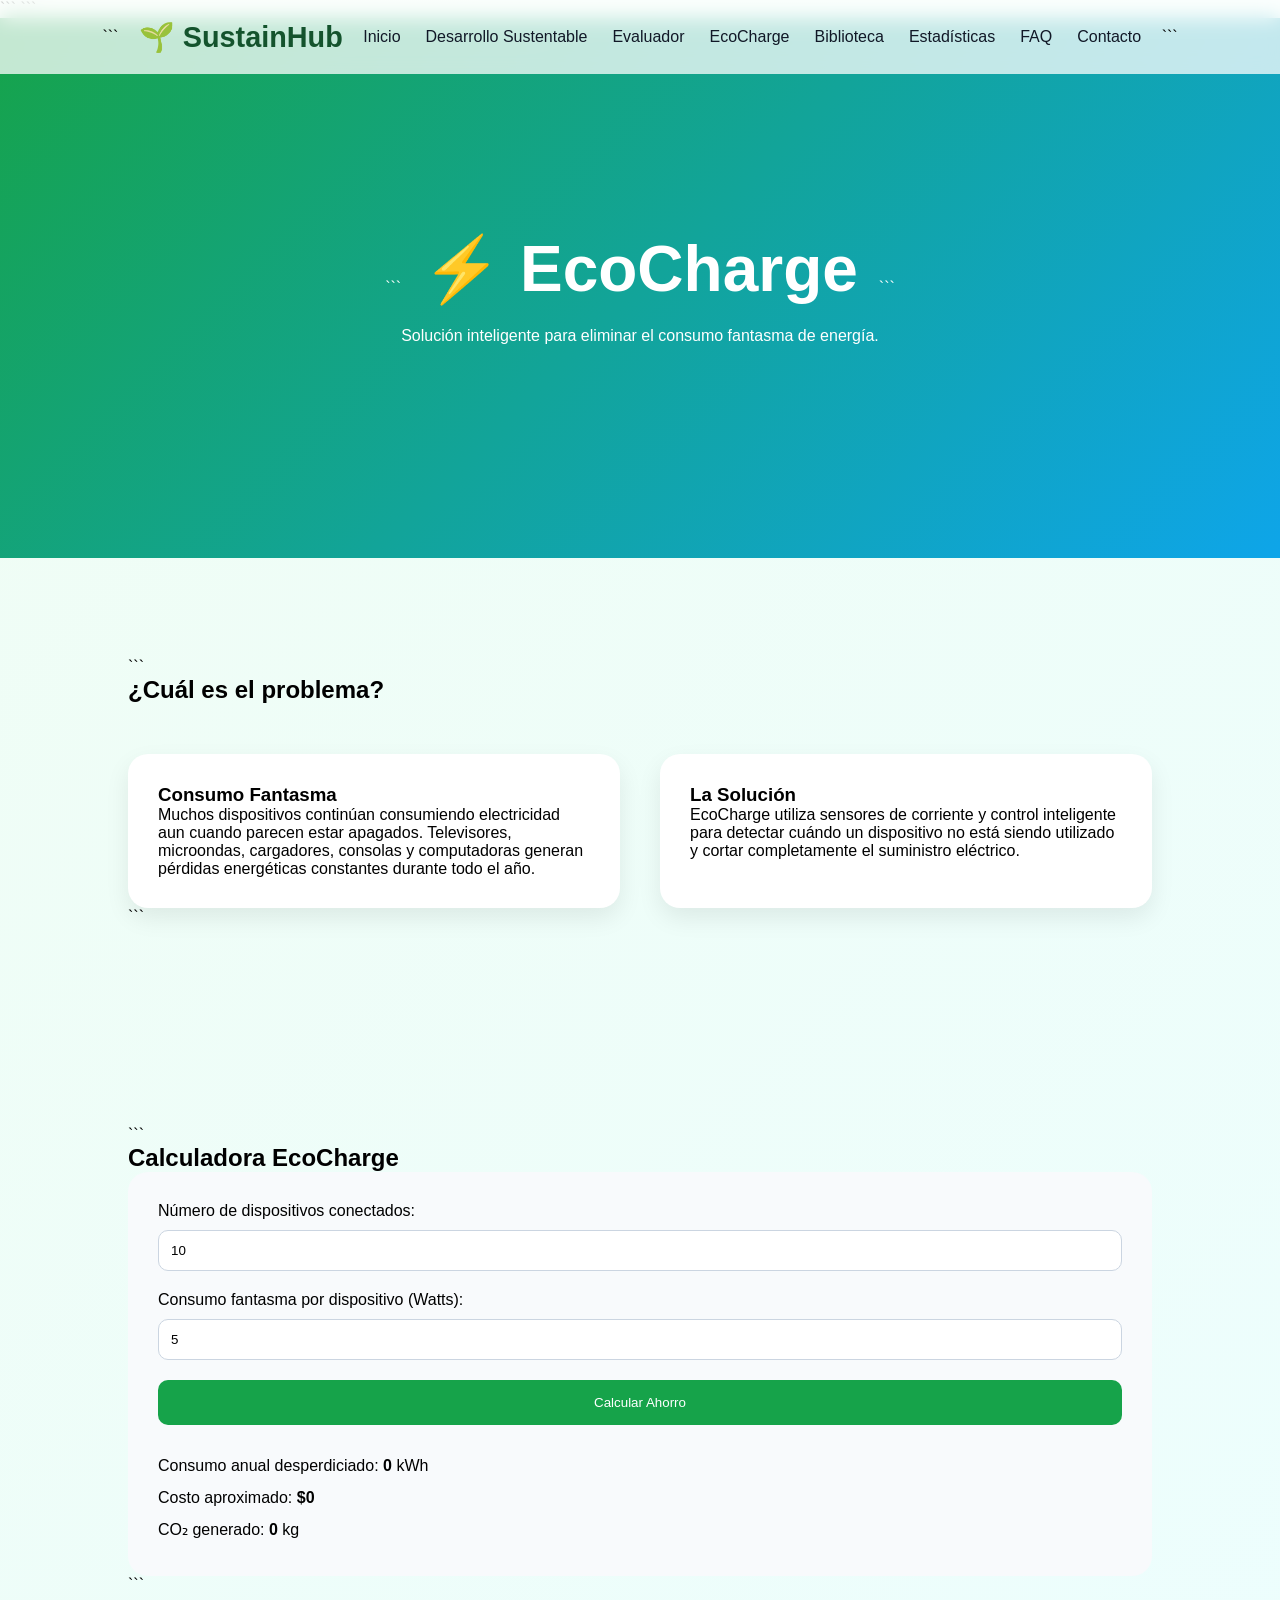
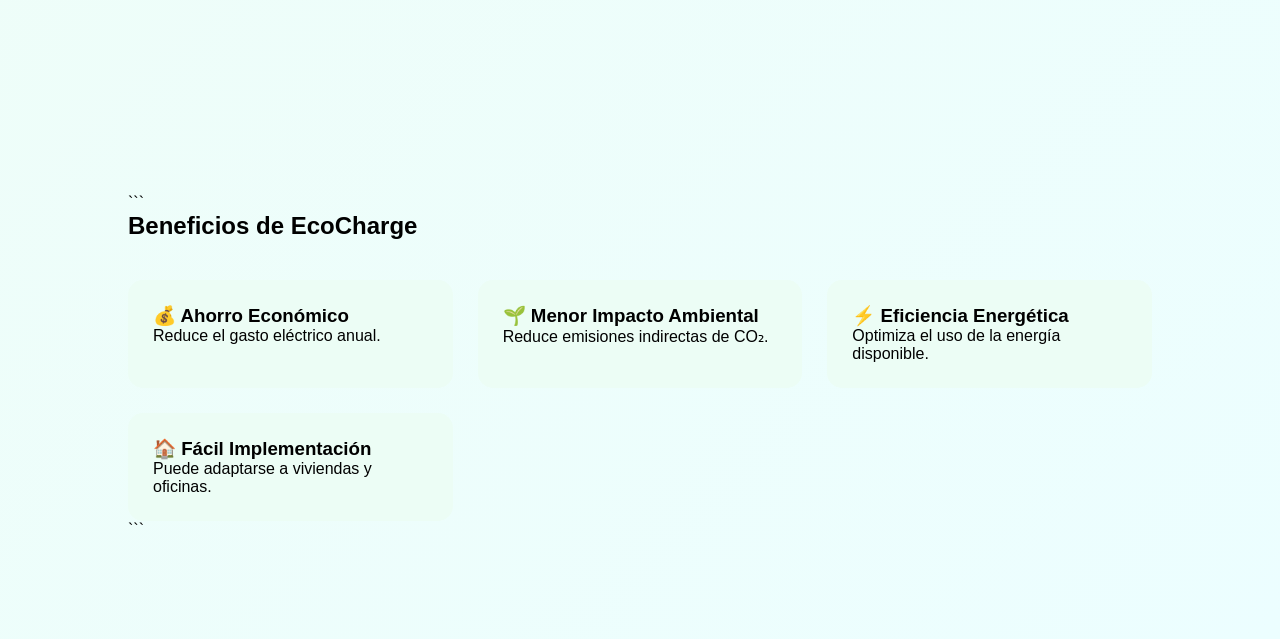
<file: ecocharge.html>
<!DOCTYPE html>

<html lang="es">
<head>
    <meta charset="UTF-8">
    <meta name="viewport" content="width=device-width, initial-scale=1.0">
    <title>EcoCharge | SustainHub</title>

```
<link rel="stylesheet" href="style.css">

<style>

    .page-hero{
        min-height:60vh;
        background:linear-gradient(135deg,#16a34a,#0ea5e9);
        color:white;

        display:flex;
        align-items:center;
        justify-content:center;
        text-align:center;

        padding:100px 20px;
    }

    .page-hero h1{
        font-size:4rem;
        margin-bottom:20px;
    }

    .page-section{
        padding:100px 10%;
    }

    .eco-grid{

        display:grid;

        grid-template-columns:
        repeat(auto-fit,minmax(350px,1fr));

        gap:40px;

        margin-top:50px;
    }

    .card{

        background:white;

        padding:30px;

        border-radius:20px;

        box-shadow:
        0 10px 25px rgba(0,0,0,.08);
    }

    .calculator{

        background:#f8fafc;

        padding:30px;

        border-radius:20px;
    }

    .calculator input{

        width:100%;

        padding:12px;

        margin-top:10px;
        margin-bottom:20px;

        border:1px solid #cbd5e1;

        border-radius:10px;
    }

    .calculator button{

        width:100%;

        padding:15px;

        background:#16a34a;

        color:white;

        border:none;

        border-radius:10px;

        cursor:pointer;
    }

    .results{

        margin-top:25px;

        line-height:2;
    }

    .benefits{

        display:grid;

        grid-template-columns:
        repeat(auto-fit,minmax(250px,1fr));

        gap:25px;

        margin-top:40px;
    }

    .benefit{

        background:#ecfdf5;

        padding:25px;

        border-radius:15px;
    }

</style>
```

</head>

<body>

<nav class="navbar">

```
<div class="logo">
    🌱 SustainHub
</div>

<ul class="nav-links">
    <li><a href="index.html">Inicio</a></li>
    <li><a href="desarrollo.html">Desarrollo Sustentable</a></li>
    <li><a href="evaluador.html">Evaluador</a></li>
    <li><a href="ecocharge.html">EcoCharge</a></li>
    <li><a href="biblioteca.html">Biblioteca</a></li>
    <li><a href="estadisticas.html">Estadísticas</a></li>
    <li><a href="faq.html">FAQ</a></li>
    <li><a href="contacto.html">Contacto</a></li>
</ul>
```

</nav>

<section class="page-hero">

```
<div>

    <h1>⚡ EcoCharge</h1>

    <p>
        Solución inteligente para eliminar el consumo fantasma de energía.
    </p>

</div>
```

</section>

<section class="page-section">

```
<h2>¿Cuál es el problema?</h2>

<div class="eco-grid">

    <div class="card">

        <h3>Consumo Fantasma</h3>

        <p>
            Muchos dispositivos continúan consumiendo electricidad aun cuando parecen estar apagados.
            Televisores, microondas, cargadores, consolas y computadoras generan pérdidas energéticas
            constantes durante todo el año.
        </p>

    </div>

    <div class="card">

        <h3>La Solución</h3>

        <p>
            EcoCharge utiliza sensores de corriente y control inteligente para detectar cuándo un dispositivo
            no está siendo utilizado y cortar completamente el suministro eléctrico.
        </p>

    </div>

</div>
```

</section>

<section class="page-section">

```
<h2>Calculadora EcoCharge</h2>

<div class="calculator">

    <label>
        Número de dispositivos conectados:
    </label>

    <input type="number" id="devices" value="10">

    <label>
        Consumo fantasma por dispositivo (Watts):
    </label>

    <input type="number" id="watts" value="5">

    <button onclick="calculateEcoCharge()">
        Calcular Ahorro
    </button>

    <div class="results">

        <p>
            Consumo anual desperdiciado:
            <strong id="kwhResult">0</strong> kWh
        </p>

        <p>
            Costo aproximado:
            <strong>$<span id="moneyResult">0</span></strong>
        </p>

        <p>
            CO₂ generado:
            <strong id="co2Result">0</strong> kg
        </p>

    </div>

</div>
```

</section>

<section class="page-section">

```
<h2>Beneficios de EcoCharge</h2>

<div class="benefits">

    <div class="benefit">
        <h3>💰 Ahorro Económico</h3>
        <p>Reduce el gasto eléctrico anual.</p>
    </div>

    <div class="benefit">
        <h3>🌱 Menor Impacto Ambiental</h3>
        <p>Reduce emisiones indirectas de CO₂.</p>
    </div>

    <div class="benefit">
        <h3>⚡ Eficiencia Energética</h3>
        <p>Optimiza el uso de la energía disponible.</p>
    </div>

    <div class="benefit">
        <h3>🏠 Fácil Implementación</h3>
        <p>Puede adaptarse a viviendas y oficinas.</p>
    </div>

</div>
```

</section>

<script>

function calculateEcoCharge(){

    let devices =
    Number(document.getElementById("devices").value);

    let watts =
    Number(document.getElementById("watts").value);

    let annualKwh =
    (devices * watts * 24 * 365) / 1000;

    let annualCost =
    annualKwh * 2.5;

    let annualCo2 =
    annualKwh * 0.4;

    document.getElementById("kwhResult")
    .innerText = annualKwh.toFixed(2);

    document.getElementById("moneyResult")
    .innerText = annualCost.toFixed(2);

    document.getElementById("co2Result")
    .innerText = annualCo2.toFixed(2);
}

</script>

</body>
</html>
</file>
<file: style.css>
:root{
    --primary:#14532d;
    --secondary:#38bdf8;
    --dark:#0f172a;
    --light:#f8fafc;
    --card:rgba(255,255,255,0.15);
}

*{
    margin:0;
    padding:0;
    box-sizing:border-box;
    font-family:'Poppins',sans-serif;
}

html{
    scroll-behavior:smooth;
}

body{

    font-family: 'Poppins', sans-serif;

    background:
    linear-gradient(
        135deg,
        #f0fdf4,
        #ecfeff
    );

    margin:0;
}

.navbar{
    position:fixed;
    width:100%;
    top:0;
    z-index:1000;

    display:flex;
    justify-content:space-between;
    align-items:center;

    padding:20px 8%;

    backdrop-filter:blur(10px);
    background:rgba(255,255,255,.75);
}

.logo{
    font-size:1.8rem;
    font-weight:700;
    color:var(--primary);
}

.nav-links{
    display:flex;
    gap:25px;
    list-style:none;
}

.nav-links a{
    text-decoration:none;
    color:#111827;
    font-weight:500;
}

.hero{

    min-height:100vh;

    display:flex;
    justify-content:center;
    align-items:center;
    text-align:center;

    position:relative;
    overflow:hidden;

    background:
    radial-gradient(circle at top left,#34d399 0%,transparent 35%),
    radial-gradient(circle at bottom right,#38bdf8 0%,transparent 35%),
    linear-gradient(
    135deg,
    #052e16,
    #14532d,
    #0f172a
    );

    color:white;
}

.hero::before{

    content:"";

    position:absolute;

    width:700px;
    height:700px;

    background:
    rgba(255,255,255,.05);

    border-radius:50%;

    top:-250px;
    right:-250px;

    filter:blur(40px);
}

.hero::after{

    content:"";

    position:absolute;

    width:500px;
    height:500px;

    background:
    rgba(14,165,233,.15);

    border-radius:50%;

    bottom:-200px;
    left:-200px;

    filter:blur(40px);
}

.hero-content{

    max-width:900px;

    position:relative;
    z-index:2;
}

.hero h1{

    font-size:6rem;

    font-weight:700;

    margin-bottom:20px;

    text-shadow:
    0 0 25px rgba(255,255,255,.25);
}

.hero p{

    font-size:1.4rem;

    max-width:960px;

    margin:auto;

    margin-bottom:35px;

    opacity:.95;
}

.hero-buttons button{

    padding:16px 40px;

    border:none;

    border-radius:50px;

    font-size:1rem;

    font-weight:600;

    cursor:pointer;

    background:white;

    color:#14532d;
}

.hero-buttons button:hover{

    transform:translateY(-5px);

    box-shadow:
    0 15px 35px rgba(0,0,0,.3);
}

.secondary{

    background:rgba(255,255,255,.08);

    backdrop-filter:blur(10px);

    border:2px solid rgba(255,255,255,.3);

    color:white;
}

.stats-row{
    margin-top:60px;

    display:flex;
    justify-content:center;
    gap:30px;
    flex-wrap:wrap;
}

.hero-stat{

    background:
    rgba(255,255,255,.08);

    backdrop-filter:blur(20px);

    border:
    1px solid rgba(255,255,255,.15);

    padding:25px;

    border-radius:25px;

    min-width:200px;

    transition:.3s;
}
.hero-buttons{
    margin-top:30px;
}

.stats-row{
    margin-top:60px;

    display:flex;
    justify-content:center;
    gap:30px;
    flex-wrap:wrap;
}

.hero-stat{
    background:rgba(255,255,255,.15);

    backdrop-filter:blur(10px);

    padding:20px;

    border-radius:20px;

    min-width:180px;

    transition:.3s;
}

.hero-stat:hover{
    transform:translateY(-8px);
}

.hero-stat h2{
    font-size:2rem;
    margin-bottom:10px;
}

.hero-stat p{
    font-size:.95rem;
}

/* DASHBOARD */

.dashboard{
    padding:120px 10%;
    background:#f8fafc;
}

.section-title{
    text-align:center;
    margin-bottom:60px;
}

.section-title h2{
    font-size:2.8rem;
    margin-bottom:15px;
    color:#0f172a;
}

.section-title p{
    color:#64748b;
    font-size:1.1rem;
}

.dashboard-grid{

    display:grid;

    grid-template-columns:
    repeat(auto-fit,minmax(280px,1fr));

    gap:30px;
}

.dashboard-card{

    background:white;

    border-radius:25px;

    padding:35px;

    text-align:center;

    box-shadow:
    0 10px 25px rgba(0,0,0,.08);

    transition:.35s;
}

.dashboard-card:hover{

    transform:
    translateY(-12px);

    box-shadow:
    0 20px 40px rgba(0,0,0,.15);
}

.card-icon{

    font-size:3rem;

    margin-bottom:20px;
}

.dashboard-card h3{

    margin-bottom:15px;

    color:#0f172a;
}

.dashboard-card p{

    color:#64748b;

    margin-bottom:25px;

    line-height:1.6;
}

.dashboard-card button{

    background:#16a34a;

    color:white;

    border:none;

    padding:12px 25px;

    border-radius:50px;

    cursor:pointer;

    font-weight:600;

    transition:.3s;
}

.dashboard-card button:hover{

    background:#15803d;
}

/* ECOCHARGE */

.ecocharge{

    padding:120px 10%;

    background:white;
}

.ecocharge-container{

    display:grid;

    grid-template-columns:
    repeat(auto-fit,minmax(400px,1fr));

    gap:50px;

    align-items:center;
}

.badge{

    background:#dcfce7;

    color:#166534;

    padding:10px 18px;

    border-radius:30px;

    font-weight:600;

    display:inline-block;

    margin-bottom:20px;
}

.ecocharge-info h2{

    font-size:3rem;

    margin-bottom:10px;
}

.ecocharge-info h3{

    margin-bottom:20px;

    color:#0ea5e9;
}

.ecocharge-info p{

    margin-bottom:20px;

    line-height:1.8;
}

.ecocharge-info ul{

    list-style:none;
}

.ecocharge-info li{

    margin-bottom:15px;
}

.ecocharge-calculator{

    background:#f8fafc;

    padding:40px;

    border-radius:25px;

    box-shadow:
    0 15px 35px rgba(0,0,0,.08);
}

.ecocharge-calculator h3{

    margin-bottom:25px;
}

.ecocharge-calculator label{

    display:block;

    margin-top:15px;

    margin-bottom:10px;
}

.ecocharge-calculator input{

    width:100%;

    padding:12px;

    border:1px solid #cbd5e1;

    border-radius:10px;
}

.ecocharge-calculator button{

    width:100%;

    margin-top:25px;

    padding:15px;

    border:none;

    border-radius:10px;

    background:#16a34a;

    color:white;

    font-weight:600;

    cursor:pointer;
}

#eco-results{

    margin-top:30px;

    line-height:2;
}

/* SIMULADOR ENERGÉTICO */

.energy-simulator{

    padding:120px 10%;

    background:#f8fafc;
}

.simulator-container{

    display:grid;

    grid-template-columns:
    repeat(auto-fit,minmax(400px,1fr));

    gap:40px;

    margin-top:50px;
}

.simulator-form,
.simulator-results{

    background:white;

    padding:35px;

    border-radius:25px;

    box-shadow:
    0 15px 30px rgba(0,0,0,.08);
}

.simulator-form label{

    display:block;

    margin-top:15px;

    margin-bottom:8px;
}

.simulator-form input{

    width:100%;

    padding:12px;

    border:1px solid #cbd5e1;

    border-radius:10px;
}

.simulator-form button{

    margin-top:25px;

    width:100%;

    padding:15px;

    border:none;

    border-radius:12px;

    background:#0ea5e9;

    color:white;

    font-weight:600;

    cursor:pointer;
}

.result-card{

    background:#f1f5f9;

    padding:20px;

    border-radius:15px;

    margin-top:15px;
}

.result-card h4{

    margin-bottom:10px;
}

/* BIBLIOTECA */

.library{

    padding:120px 10%;

    background:white;
}

.library-search{

    text-align:center;

    margin:40px 0;
}

.library-search input{

    width:100%;

    max-width:600px;

    padding:15px;

    border-radius:15px;

    border:1px solid #cbd5e1;

    font-size:1rem;
}

.library-grid{

    display:grid;

    grid-template-columns:
    repeat(auto-fit,minmax(280px,1fr));

    gap:25px;
}

.library-card{

    background:#f8fafc;

    padding:30px;

    border-radius:20px;

    transition:.3s;

    border:1px solid #e2e8f0;
}

.library-card:hover{

    transform:translateY(-8px);

    box-shadow:
    0 15px 30px rgba(0,0,0,.08);
}

.library-card h3{

    margin-bottom:15px;

    color:#16a34a;
}

.library-card p{

    color:#64748b;

    line-height:1.6;
}

/* BANCO DE IDEAS */

.ideas{

    padding:120px 10%;

    background:#f8fafc;
}

.filter-buttons{

    text-align:center;

    margin:40px 0;
}

.filter-buttons button{

    margin:10px;

    padding:12px 20px;

    border:none;

    border-radius:30px;

    cursor:pointer;

    background:#16a34a;

    color:white;

    font-weight:600;
}

.ideas-grid{

    display:grid;

    grid-template-columns:
    repeat(auto-fit,minmax(300px,1fr));

    gap:25px;
}

.idea-card{

    background:white;

    padding:30px;

    border-radius:20px;

    box-shadow:
    0 10px 25px rgba(0,0,0,.08);

    transition:.3s;
}

.idea-card:hover{

    transform:translateY(-8px);
}

.idea-card h3{

    margin-bottom:15px;
}

.idea-card p{

    margin-bottom:20px;

    color:#64748b;
}

.idea-info{

    display:flex;

    flex-direction:column;

    gap:8px;
}

.idea-info span{

    background:#ecfdf5;

    padding:8px;

    border-radius:10px;

    color:#166534;
}

/* EVALUADOR */

.evaluator{

    padding:120px 10%;

    background:white;
}

.evaluator-container{

    display:grid;

    grid-template-columns:
    repeat(auto-fit,minmax(400px,1fr));

    gap:40px;

    margin-top:50px;
}

.evaluator-form,
.evaluator-results{

    background:#f8fafc;

    padding:35px;

    border-radius:25px;

    box-shadow:
    0 15px 35px rgba(0,0,0,.08);
}

.evaluator-form input[type="text"]{

    width:100%;

    padding:12px;

    margin-top:10px;

    margin-bottom:20px;

    border:1px solid #cbd5e1;

    border-radius:10px;
}

.checkbox-group{

    display:flex;

    flex-direction:column;

    gap:15px;

    margin-bottom:25px;
}

.evaluator-form button{

    width:100%;

    padding:15px;

    border:none;

    border-radius:12px;

    background:#16a34a;

    color:white;

    cursor:pointer;

    font-weight:600;
}

.evaluator-results{

    text-align:center;
}

#ecoScore{

    font-size:4rem;

    color:#16a34a;

    margin:20px 0;
}

.progress-bar{

    width:100%;

    height:25px;

    background:#e2e8f0;

    border-radius:20px;

    overflow:hidden;

    margin:20px 0;
}

#progressFill{

    width:0%;

    height:100%;

    background:#16a34a;

    transition:1s;
}

#recommendations{

    margin-top:25px;

    text-align:left;
}

/* ESTADÍSTICAS */

.statistics{

    padding:120px 10%;

    background:#f8fafc;
}

.charts-grid{

    display:grid;

    grid-template-columns:
    repeat(auto-fit,minmax(400px,1fr));

    gap:30px;

    margin-top:50px;
}

.chart-card{

    background:white;

    padding:30px;

    border-radius:20px;

    box-shadow:
    0 10px 25px rgba(0,0,0,.08);
}

.chart-card h3{

    margin-bottom:20px;

    text-align:center;
}

/* FAQ */

.faq{

    padding:120px 10%;

    background:white;
}

.faq-container{

    max-width:900px;

    margin:auto;
}

.faq-item{

    margin-bottom:20px;

    border-radius:15px;

    overflow:hidden;

    box-shadow:
    0 8px 20px rgba(0,0,0,.08);
}

.faq-question{

    width:100%;

    padding:20px;

    border:none;

    background:#16a34a;

    color:white;

    text-align:left;

    cursor:pointer;

    font-size:1rem;

    font-weight:600;
}

.faq-answer{

    max-height:0;

    overflow:hidden;

    background:white;

    transition:.4s;

    padding:0 20px;
}

.faq-answer.active{

    max-height:200px;

    padding:20px;
}
button{
    transition: all .3s ease;
}

button:hover{
    transform: translateY(-3px);
    box-shadow: 0 10px 20px rgba(0,0,0,.2);
}
.evaluator-form h3{

    margin-top:25px;
    margin-bottom:10px;

    color:#16a34a;
}

.evaluator-form input{

    width:100%;

    padding:12px;

    margin-bottom:12px;

    border-radius:10px;

    border:1px solid #cbd5e1;
}
.library-card:hover,
.idea-card:hover,
.chart-card:hover,
.evaluator-results:hover{

    transform:
    translateY(-10px)
    scale(1.02);

    transition:.4s;
}

/* ==========================================
   RESPONSIVE SUSTAINHUB
   PEGAR AL FINAL DEL CSS
========================================== */

/* Tablets */
@media screen and (max-width: 1024px){

    .hero h1{
        font-size:3.5rem;
    }

    .hero-content{
        width:90%;
        margin:auto;
    }

    .ecocharge-container,
    .simulator-container,
    .evaluator-container,
    .charts-grid{
        grid-template-columns:1fr;
    }

    .dashboard{
        padding:100px 5%;
    }

    .ecocharge,
    .energy-simulator,
    .library,
    .ideas,
    .evaluator,
    .statistics,
    .faq{
        padding:100px 5%;
    }

}

/* Celulares */
@media screen and (max-width: 768px){

    .navbar{

        flex-direction:column;
        padding:15px;
        gap:15px;
    }

    .nav-links{

        flex-direction:column;
        gap:15px;

        text-align:center;
    }

    .hero{

        padding:120px 20px 60px 20px;
    }

    .hero h1{

        font-size:2.3rem;
        line-height:1.2;
    }

    .hero p{

        font-size:1rem;
        padding:0 10px;
    }

    .hero-buttons{

        display:flex;
        flex-direction:column;
        align-items:center;
    }

    .hero-buttons button{

        width:100%;
        max-width:320px;
    }

    .hero-stat{

        width:100%;
        max-width:300px;
    }

    .stats-row{

        flex-direction:column;
        align-items:center;
    }

    .section-title h2{

        font-size:2rem;
    }

    .dashboard-grid,
    .library-grid,
    .ideas-grid{

        grid-template-columns:1fr;
    }

    .ecocharge-container,
    .simulator-container,
    .evaluator-container,
    .charts-grid{

        grid-template-columns:1fr;
    }

    .ecocharge-calculator,
    .simulator-form,
    .simulator-results,
    .evaluator-form,
    .evaluator-results{

        padding:25px;
    }

    .ecocharge-info h2{

        font-size:2rem;
    }

    .ecocharge-info h3{

        font-size:1.2rem;
    }

    #ecoScore{

        font-size:3rem;
    }

    canvas{

        width:100% !important;
        height:auto !important;
    }

}

/* Celulares pequeños */
@media screen and (max-width:480px){

    .hero h1{

        font-size:1.8rem;
    }

    .hero p{

        font-size:.95rem;
    }

    .logo{

        font-size:1.4rem;
    }

    .dashboard-card,
    .library-card,
    .idea-card,
    .chart-card{

        padding:20px;
    }

    .section-title h2{

        font-size:1.7rem;
    }

    .ecocharge-info h2{

        font-size:1.7rem;
    }

    #ecoScore{

        font-size:2.5rem;
    }

    .faq-question{

        font-size:.9rem;
    }

    input,
    textarea,
    select{

        font-size:16px;
    }

}

/* Pantallas grandes */
@media screen and (min-width:1400px){

    .hero-content{

        max-width:1200px;
    }

    .dashboard-grid{

        grid-template-columns:
        repeat(auto-fit,minmax(350px,1fr));
    }

}

.logo{
    color:var(--primary);
}

.badge{
    background:#dcfce7;
    color:var(--primary);
}

.dashboard-card button,
.filter-buttons button,
.evaluator-form button,
.ecocharge-calculator button{

    background:var(--primary);
}

.dashboard-card button:hover,
.filter-buttons button:hover,
.evaluator-form button:hover,
.ecocharge-calculator button:hover{

    background:#0f3d21;
}

.library-card h3,
.evaluator-form h3{

    color:var(--primary);
}

#ecoScore{

    color:var(--primary);
}

#progressFill{

    background:linear-gradient(
    90deg,
    #14532d,
    #22c55e
    );
}

.idea-info span{

    background:#dcfce7;

    color:var(--primary);
}

.faq-question{

    background:linear-gradient(
    135deg,
    #14532d,
    #1e7a43
    );
}

.chart-card{

    background:white;

    padding:30px;

    border-radius:20px;

    border:none;

    box-shadow:
    0 15px 35px rgba(22,163,74,.15);

    transition:.3s;
}

.chart-card::before{

    content:"";

    position:absolute;

    top:0;
    left:0;

    width:100%;
    height:5px;

    background:
    linear-gradient(
        90deg,
        #1c9663,
        #0ee9af
    );
}

.chart-card:hover{

    transform:translateY(-8px);

    box-shadow:
    0 20px 45px rgba(22,163,74,.25);
}

.chart-card canvas{

    margin-top:20px;
}

/* ====================================
   EVALUADOR PROFESIONAL
==================================== */

.score-header{

    text-align:center;

    margin-bottom:40px;
}

.score-circle{

    width:170px;
    height:170px;

    margin:auto;

    border-radius:50%;

    background:
    linear-gradient(
        135deg,
        #16a34a,
        #22c55e
    );

    display:flex;
    align-items:center;
    justify-content:center;

    box-shadow:
    0 15px 35px rgba(22,163,74,.3);
}

.score-circle span{

    color:white;

    font-size:3rem;

    font-weight:700;
}

.analysis-grid{

    display:grid;

    grid-template-columns:
    repeat(2,1fr);

    gap:20px;

    margin-bottom:35px;
}

.analysis-card{

    background:white;

    border-radius:20px;

    padding:20px;

    text-align:center;

    border-left:
    6px solid #16a34a;

    box-shadow:
    0 10px 20px rgba(0,0,0,.05);
}

.analysis-card h3{

    margin-bottom:10px;
}

.analysis-card p{

    font-size:2rem;

    color:#16a34a;

    font-weight:700;
}

.risk-panel{

    background:#fff7ed;

    border-left:
    6px solid #f97316;

    padding:25px;

    border-radius:20px;

    margin-bottom:25px;
}

.risk-panel h3{

    color:#ea580c;

    margin-bottom:15px;
}

.risk-item{

    background:white;

    padding:12px;

    border-radius:10px;

    margin-bottom:10px;
}

.recommendation-panel{

    background:#f0fdf4;

    border-left:
    6px solid #16a34a;

    padding:25px;

    border-radius:20px;
}

.recommendation-panel h3{

    margin-bottom:15px;

    color:#166534;
}

.recommendation-panel ul{

    padding-left:20px;
}

.recommendation-panel li{

    margin-bottom:10px;
}

/* =========================
   EVALUADOR INTELIGENTE
========================= */

.evaluator{
    padding:80px 8%;
    background:#f8fafc;
}

.evaluator-container{
    display:grid;
    grid-template-columns:1fr 1fr;
    gap:40px;
    margin-top:40px;
}

.evaluator-form,
.evaluator-results{
    background:#fff;
    padding:30px;
    border-radius:25px;
    box-shadow:0 10px 30px rgba(0,0,0,.08);
}

.evaluator-form h3{
    margin-top:25px;
    color:#16a34a;
}

.evaluator-form label{
    display:block;
    margin-top:12px;
    margin-bottom:6px;
    font-weight:500;
}

.evaluator-form input,
.evaluator-form textarea,
.evaluator-form select{
    width:100%;
    padding:12px;
    border:1px solid #d1d5db;
    border-radius:12px;
    font-family:Poppins,sans-serif;
}

.evaluator-form textarea{
    resize:vertical;
    min-height:120px;
}

.evaluator-form button{
    width:100%;
    padding:15px;
    border:none;
    border-radius:15px;
    background:#16a34a;
    color:white;
    font-weight:600;
    cursor:pointer;
    transition:.3s;
}

.evaluator-form button:hover{
    transform:translateY(-2px);
}

.score-header{
    text-align:center;
}

.score-circle{
    width:180px;
    height:180px;
    border-radius:50%;

    background:conic-gradient(
        #27ae60 0deg,
        #2ecc71 320deg,
        #ecf0f1 320deg
    );

    display:flex;
    justify-content:center;
    align-items:center;

    margin:20px auto;

    position:relative;
}

.score-circle::before{
    content:"";
    position:absolute;

    width:140px;
    height:140px;

    background:white;

    border-radius:50%;
}

.score-value{
    position:relative;
    z-index:2;

    text-align:center;
}

.score-value span{
    font-size:3rem;
    font-weight:700;
    color:#2c3e50;
}

.score-value small{
    display:block;
    font-size:1rem;
    color:#777;
}

.score-circle span{
    color:white;
    font-size:3rem;
    font-weight:700;
}

.analysis-grid{
    display:grid;
    grid-template-columns:repeat(2,1fr);
    gap:15px;
    margin-top:25px;
}

.analysis-card{
    background:#f1f5f9;
    border-radius:15px;
    padding:20px;
    text-align:center;
}

.analysis-card h3{
    margin-bottom:10px;
}

.analysis-card p{
    font-size:1.4rem;
    font-weight:700;
    color:#16a34a;
}

.risk-panel,
.recommendation-panel{
    margin-top:25px;
    background:#f8fafc;
    padding:20px;
    border-radius:15px;
}

.risk-panel h3{
    color:#dc2626;
}

.recommendation-panel h3{
    color:#16a34a;
}

.risk-item{
    background:#fee2e2;
    color:#991b1b;
    padding:10px;
    margin:8px 0;
    border-radius:10px;
}

.recommendation-item{
    background:#dcfce7;
    color:#166534;
    padding:10px;
    margin:8px 0;
    border-radius:10px;
}

@media(max-width:900px){

    .evaluator-container{
        grid-template-columns:1fr;
    }

    .analysis-grid{
        grid-template-columns:1fr;
    }

}

.diagnostic-card{

    margin-top:20px;

    padding:20px;

    border-radius:15px;

    background:#f8f9fa;

    box-shadow:0 5px 15px rgba(0,0,0,.08);

    font-size:1rem;

    font-weight:600;

    line-height:1.6;
}

.footer{

    background: #0f172a;

    color:white;

    margin-top:80px;
}

.footer-container{

    max-width:1200px;

    margin:auto;

    padding:60px 40px;

    display:grid;

    grid-template-columns:
    repeat(auto-fit,minmax(220px,1fr));

    gap:40px;
}

.footer-section h3{

    margin-bottom:15px;

    color:#4ade80;

    font-size:1.2rem;
}

.footer-section p{

    color:#cbd5e1;

    line-height:1.7;
}

.footer-section ul{

    list-style:none;
}

.footer-section ul li{

    margin-bottom:10px;
}

.footer-section a{

    color:#cbd5e1;

    text-decoration:none;

    transition:.3s;
}

.footer-section a:hover{

    color:#4ade80;

    padding-left:5px;
}

.footer-bottom{

    border-top:1px solid rgba(255,255,255,.1);

    text-align:center;

    padding:20px;

    color:#94a3b8;
}

.chart-panel{
    background:white;
    margin-top:25px;
    padding:25px;
    border-radius:20px;
    box-shadow:0 8px 25px rgba(0,0,0,.06);
}

.chart-panel h3{
    margin-bottom:20px;
    color:#14532d;
}

#evaluationChart{
    max-height:400px;
}
</file>
